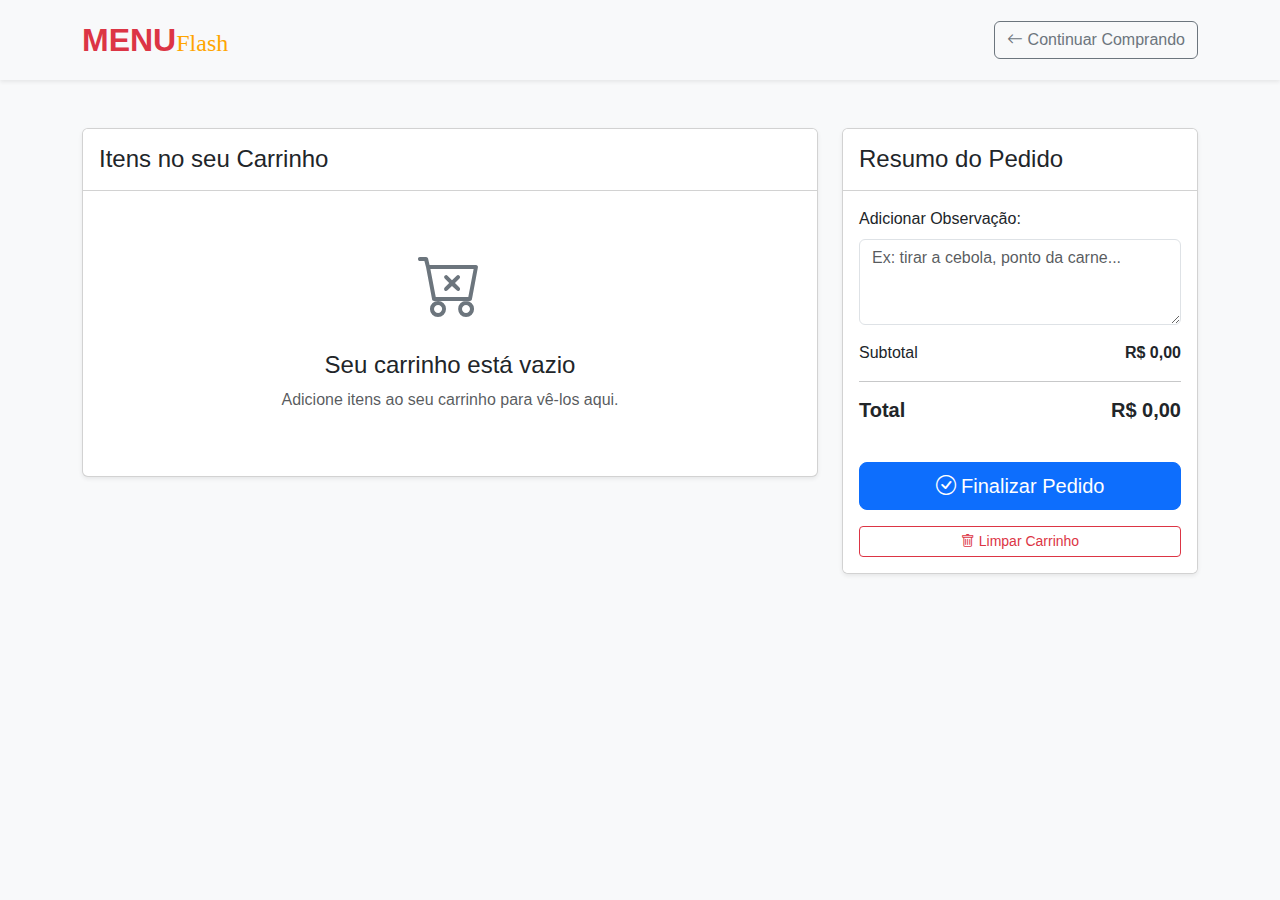
<file: src/public/carrinho/index.html>
<!DOCTYPE html>
<html lang="pt-BR">
<head>
    <meta charset="UTF-8">
    <meta name="viewport" content="width=device-width, initial-scale=1.0">
    <title>Meu Carrinho - MenuFlash</title>
    <link href="https://cdn.jsdelivr.net/npm/bootstrap@5.3.3/dist/css/bootstrap.min.css" rel="stylesheet">
    <link rel="stylesheet" href="https://cdn.jsdelivr.net/npm/bootstrap-icons@1.11.3/font/bootstrap-icons.min.css">
    <link rel="stylesheet" href="css/style.css">
</head>
<body>

    <header class="container-fluid bg-light shadow-sm py-3">
        <div class="container d-flex justify-content-between align-items-center">
            <a href="../principal/index.html" class="text-decoration-none">
                <span class="fs-2 fw-bold text-danger">MENU</span><span class="fs-4" style="color: orange; font-family: cursive;">Flash</span>
            </a>
            <a href="../principal/criaCards.html?id=0&campus=Contagem" class="btn btn-outline-secondary">
                <i class="bi bi-arrow-left"></i> Continuar Comprando
            </a>
        </div>
    </header>

    <main class="container my-5">
        <div class="row">
            <!-- Coluna dos Itens do Carrinho -->
            <div class="col-lg-8">
                <div class="card shadow-sm">
                    <div class="card-header bg-white py-3">
                        <h2 class="h4 m-0">Itens no seu Carrinho</h2>
                    </div>
                    <div class="card-body p-0">
                        <div id="itens-carrinho-container">
                            <!-- Os itens do carrinho serão renderizados aqui via JS -->
                        </div>
                        <div id="carrinho-vazio" class="text-center p-5" style="display: none;">
                            <i class="bi bi-cart-x" style="font-size: 4rem; color: #6c757d;"></i>
                            <h4 class="mt-3">Seu carrinho está vazio</h4>
                            <p class="text-muted">Adicione itens ao seu carrinho para vê-los aqui.</p>
                        </div>
                    </div>
                </div>
            </div>

            <!-- Coluna do Resumo do Pedido -->
            <div class="col-lg-4 mt-4 mt-lg-0">
                <div class="card shadow-sm">
                    <div class="card-header bg-white py-3">
                        <h2 class="h4 m-0">Resumo do Pedido</h2>
                    </div>
                    <div class="card-body">
                        <div class="mb-3">
                            <label for="observacao" class="form-label">Adicionar Observação:</label>
                            <textarea class="form-control" id="observacao" rows="3" placeholder="Ex: tirar a cebola, ponto da carne..."></textarea>
                        </div>
                        <div class="d-flex justify-content-between align-items-center mb-2">
                            <span class="fw-medium">Subtotal</span>
                            <span id="subtotal-carrinho" class="fw-bold">R$ 0,00</span>
                        </div>
                        <hr>
                        <div class="d-flex justify-content-between align-items-center fw-bold h5">
                            <span>Total</span>
                            <span id="total-carrinho">R$ 0,00</span>
                        </div>
                    </div>
                    <div class="card-footer bg-white border-0 p-3">
                        <div class="d-grid gap-2">
                            <button id="btn-finalizar-pedido" class="btn btn-primary btn-lg">
                                <i class="bi bi-check-circle"></i> Finalizar Pedido
                            </button>
                            <button id="btn-limpar-carrinho" class="btn btn-outline-danger btn-sm mt-2">
                                <i class="bi bi-trash"></i> Limpar Carrinho
                            </button>
                        </div>
                    </div>
                </div>
            </div>
        </div>
    </main>

    <script src="js/script.js"></script>
</body>
</html>
</file>
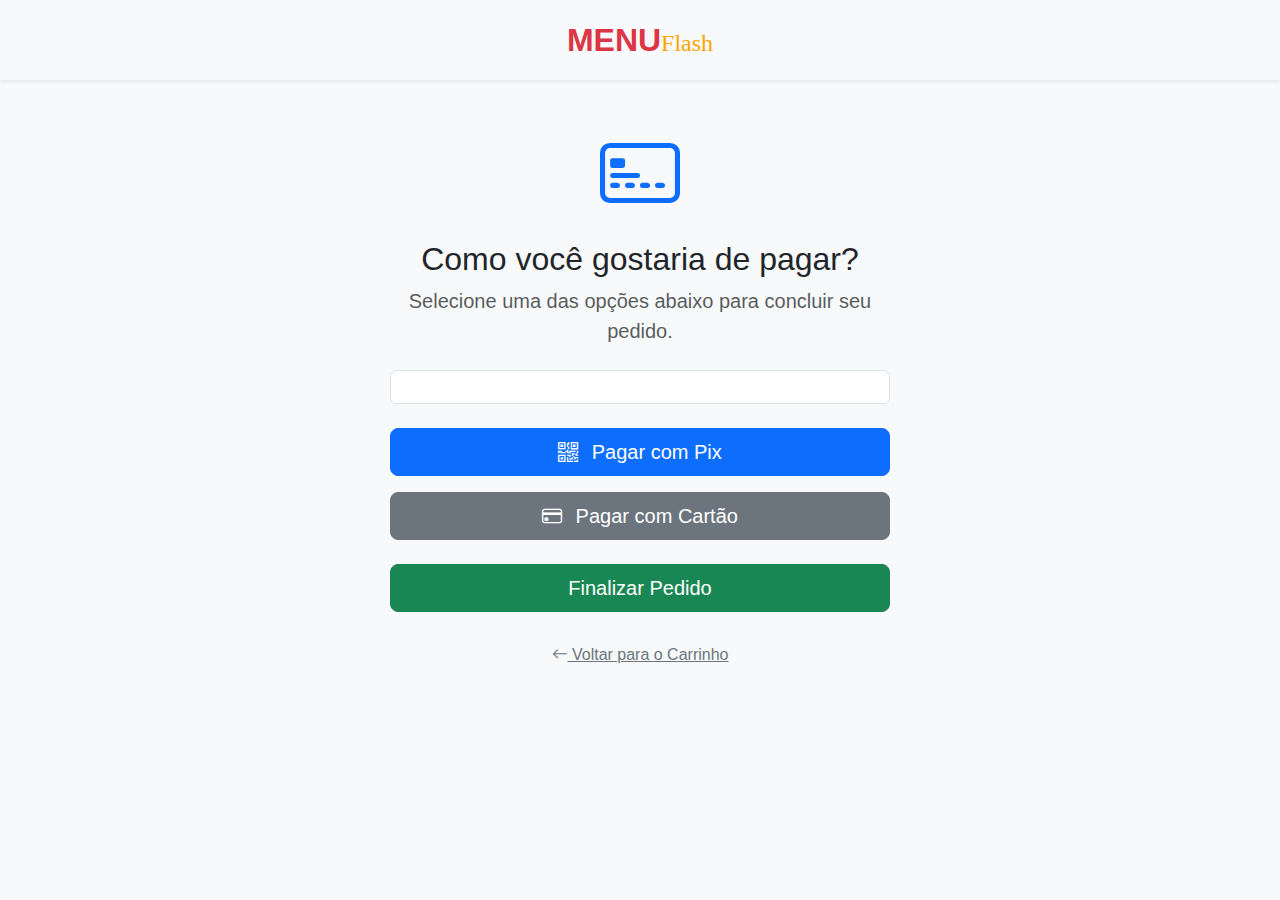
<file: src/public/forma-pagamento/index.html>
<!DOCTYPE html>
<html lang="pt-BR">
<head>
    <meta charset="UTF-8">
    <meta name="viewport" content="width=device-width, initial-scale=1.0">
    <title>Forma de Pagamento - MenuFlash</title>
    <link href="https://cdn.jsdelivr.net/npm/bootstrap@5.3.3/dist/css/bootstrap.min.css" rel="stylesheet">
    <link rel="stylesheet" href="https://cdn.jsdelivr.net/npm/bootstrap-icons@1.11.3/font/bootstrap-icons.min.css">
    <link rel="stylesheet" href="css/style.css">
</head>
<body>

    <header class="container-fluid bg-light shadow-sm py-3">
        <div class="container text-center">
            <a href="../principal/index.html" class="text-decoration-none">
                <span class="fs-2 fw-bold text-danger">MENU</span><span class="fs-4" style="color: orange; font-family: cursive;">Flash</span>
            </a>
        </div>
    </header>

    <main class="container my-5 text-center">
        <div class="payment-container mx-auto">
            <div id="initial-choice">
                <i class="bi bi-credit-card-2-front display-1 text-primary"></i>
                <h1 class="h2 mt-3">Como você gostaria de pagar?</h1>
                <p class="lead text-muted">Selecione uma das opções abaixo para concluir seu pedido.</p>
                
                <div id="order-summary" class="text-start my-4 p-3 border rounded bg-white">
                    <!-- O resumo do pedido será inserido aqui -->
                </div>

                <div class="d-grid gap-3 mt-4">
                    <button id="btn-show-pix" class="btn btn-primary btn-lg">
                        <i class="bi bi-qr-code me-2"></i> Pagar com Pix
                    </button>
                    <button id="btn-show-card" class="btn btn-secondary btn-lg">
                        <i class="bi bi-credit-card me-2"></i> Pagar com Cartão
                    </button>
                </div>
            </div>

            <!-- Seção do PIX (oculta por padrão) -->
            <div id="pix-section" class="mt-4" style="display: none;">
                <h2>Pague com Pix</h2>
                <p>Escaneie o QR Code abaixo com o app do seu banco.</p>
                <img src="QRcode exemplo.png" alt="QR Code para pagamento Pix" class="img-fluid border rounded p-2">
            </div>

            <!-- Seção do Cartão (oculta por padrão) -->
            <div id="card-section" class="mt-4 text-start" style="display: none;">
                <h2>Dados do Cartão</h2>
                <form id="card-form">
                    <div class="mb-3">
                        <label for="card-number" class="form-label">Número do Cartão</label>
                        <input type="text" id="card-number" class="form-control" placeholder="0000 0000 0000 0000" required>
                    </div>
                    <div class="row">
                        <div class="col-md-6 mb-3">
                            <label for="card-expiry" class="form-label">Validade</label>
                            <input type="text" id="card-expiry" class="form-control" placeholder="MM/AA" required>
                        </div>
                        <div class="col-md-6 mb-3">
                            <label for="card-cvc" class="form-label">CVC</label>
                            <input type="text" id="card-cvc" class="form-control" placeholder="123" required>
                        </div>
                    </div>
                    <div class="mb-3">
                        <label for="card-name" class="form-label">Nome do Titular</label>
                        <input type="text" id="card-name" class="form-control" placeholder="Nome como no cartão" required>
                    </div>
                    <button type="submit" id="btn-save-card" class="btn btn-info w-100">Salvar Cartão</button>
                </form>
            </div>

            <!-- Botão de Finalizar (oculto por padrão) -->
            <div id="finalize-section" class="d-grid gap-2 mt-4" style="display: none;">
                <button id="btn-finalize-order" class="btn btn-success btn-lg">Finalizar Pedido</button>
            </div>

            <div class="mt-4">
                <a href="../carrinho/index.html" class="btn btn-link text-secondary">
                    <i class="bi bi-arrow-left"></i> Voltar para o Carrinho
                </a>
            </div>
        </div>
    </main>

    <!-- Modal de Confirmação -->
    <div class="modal fade" id="confirmationModal" tabindex="-1" aria-hidden="true">
        <div class="modal-dialog modal-dialog-centered">
            <div class="modal-content">
                <div class="modal-body text-center p-4">
                    <i class="bi bi-check-circle-fill display-1 text-success"></i>
                    <h2 class="mt-3">Pedido Concluído!</h2>
                    <p>Seu pedido foi realizado com sucesso. Você será redirecionado em breve.</p>
                </div>
            </div>
        </div>
    </div>
    
    <script src="https://cdn.jsdelivr.net/npm/bootstrap@5.3.3/dist/js/bootstrap.bundle.min.js"></script>
    <script src="js/script.js"></script>
</body>
</html>
</file>
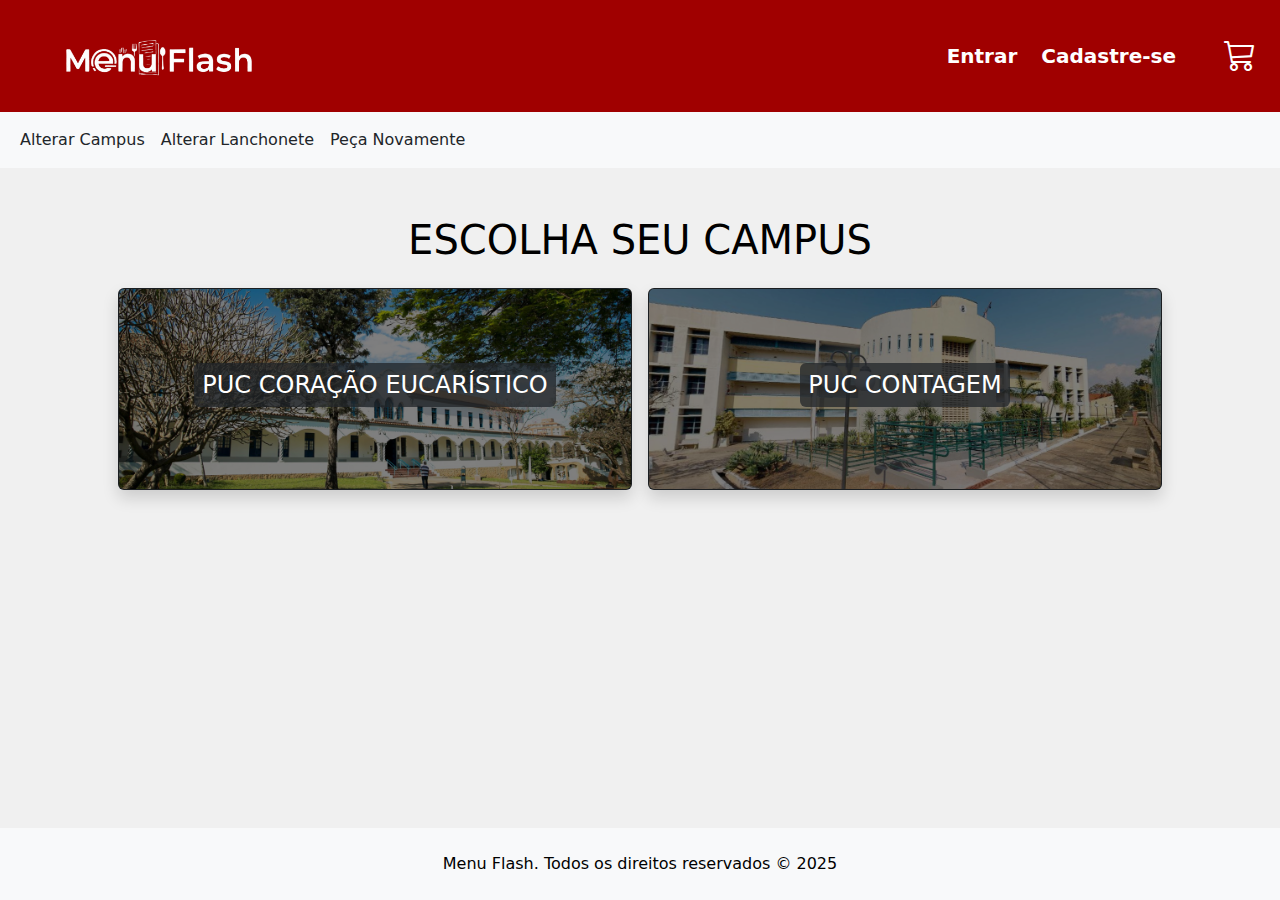
<file: src/public/principal/index.html>
<!DOCTYPE html>
<html lang="en">

<head>
    <meta charset="UTF-8">
    <meta name="viewport" content="width=device-width, initial-scale=1.0">
    <title>Início</title>
    <link href="https://cdn.jsdelivr.net/npm/bootstrap@5.3.0/dist/css/bootstrap.min.css" rel="stylesheet">
    <link rel="stylesheet" href="https://cdn.jsdelivr.net/npm/bootstrap-icons@1.13.1/font/bootstrap-icons.min.css">
    <link rel="stylesheet" href="css/index.css">
    <style>
        .carrinho-icon { position: relative; cursor: pointer; }
        .carrinho-contador {
            position: absolute; top: -5px; right: -10px;
            background-color: #dc3545; color: white;
            border-radius: 50%; width: 22px; height: 22px;
            font-size: 0.75rem; display: flex; align-items: center;
            justify-content: center; font-weight: bold; border: 2px solid white;
        }
    </style>
</head>

<body>
    <header class=" py-3 px-4 d-flex align-items-center justify-content-between shadow-sm" style="background-color: #a00000 !important;">
        <div class="logo-container">
            <img src="img/logoMenuFlash.png" alt="Logo Menu Flash" class="img-fluid logo-img" style="max-height: 80px;">
        </div>
        <div class="d-flex align-items-center">
            <div class="fw-bold text-white px-5 d-flex gap-4" id="linksDoUsuario"></div>
            <a href="../carrinho/index.html" class="carrinho-icon text-white text-decoration-none">
                <i class="bi bi-cart3 fs-2"></i>
                <span class="carrinho-contador" style="display: none;">0</span>
            </a> 
        </div>
    </header>

    <!--NAVBAR-->
    <nav class="navbar navbar-expand-lg bg-body-tertiary">
        <div class="container-fluid">
            <div class="collapse navbar-collapse" id="navbarNavDropdown">
                <ul class="navbar-nav">
                    <li class="nav-item">
                        <a class="nav-link text-dark" href="index.html">Alterar Campus</a>
                    </li>
                    <li class="nav-item">
                        <a class="nav-link text-dark" href="#">Alterar Lanchonete</a>
                    </li>
                    <li class="nav-item">
                        <a class="nav-link text-dark" href="#">Peça Novamente</a>
                    </li>
                </ul>
            </div>
        </div>
    </nav>

    <main class="py-5 px-5 container text-center text-white">
        <h1 class="mb-4 text-black">ESCOLHA SEU CAMPUS</h1>
        <div class="row row-cols-1 row-cols-md-2 gy-3 gx-3">
            <div class="col">
                <a href="campusCoreu.html">
                    <div class="card bg-dark text-white border-1 shadow" style="cursor: pointer;"
                        onclick="irParaMapa('campusCoreu')">
                        <img src="img\campus-coreu.jpg" class="card-img" alt="Coração Eucarístico"
                            style="height: 200px; object-fit: cover;">
                        <div class="card-img-overlay d-flex align-items-center justify-content-center">
                            <h4 class="card-title bg-dark bg-opacity-75 px-2 py-2 rounded">PUC CORAÇÃO EUCARÍSTICO</h4>
                        </div>
                    </div>
                </a>
            </div>

            <div class="col">
                <a href="campusContagem.html">
                    <div class="card bg-dark text-white border-1 shadow" style="cursor: pointer;"
                        onclick="irParaMapa('campusContagem')">
                        <img src="img/campus-contagem.png" class="card-img" alt="Contagem"
                            style="height: 200px; object-fit: cover;">
                        <div class="card-img-overlay d-flex align-items-center justify-content-center">
                            <h4 class="card-title bg-dark bg-opacity-75 px-2 py-2 rounded">PUC CONTAGEM</h4>
                        </div>
                    </div>
                </a>
            </div>
        </div>
    </main>

    <footer class="bg-light text-black text-center py-4 mt-5">
        <div class="container">
            <p class="mb-0">Menu Flash. Todos os direitos reservados &copy; 2025</p>
        </div>
    </footer>

    <script src="https://cdn.jsdelivr.net/npm/bootstrap@5.3.0/dist/js/bootstrap.bundle.min.js"></script>
    <script src="js/index.js"></script>

    <script src="../cadastro_login/js/inserirLogin.js"></script>

    <script>
        // Este script deve rodar em TODAS as páginas que têm o link de "Entrar"
        document.addEventListener('DOMContentLoaded', function () {
            const linkParaLogin = document.querySelector('a[href*="login.html"]'); // Um seletor mais genérico

            if (linkParaLogin) {
                const urlAtual = window.location.href;
                // A mágica acontece aqui:
                // Nós pegamos o href original e adicionamos o parâmetro `redirectUrl`.
                // Usamos encodeURIComponent para garantir que caracteres especiais na URL não quebrem o link.
                linkParaLogin.href = linkParaLogin.href + `?redirectUrl=${encodeURIComponent(urlAtual)}`;
            }
        });

        document.addEventListener('DOMContentLoaded', () => {
            const atualizarContador = () => {
                const carrinho = JSON.parse(localStorage.getItem('carrinho')) || [];
                const totalItens = carrinho.reduce((total, item) => total + item.quantidade, 0);
                const contador = document.querySelector('.carrinho-contador');
                if (contador) {
                    contador.textContent = totalItens;
                    contador.style.display = totalItens > 0 ? 'flex' : 'none';
                }
            };
            atualizarContador();
            window.addEventListener('storageChanged', atualizarContador);
            window.addEventListener('storage', atualizarContador); // Para sincronia entre abas
        });

    </script>

</body>

</html>
</file>
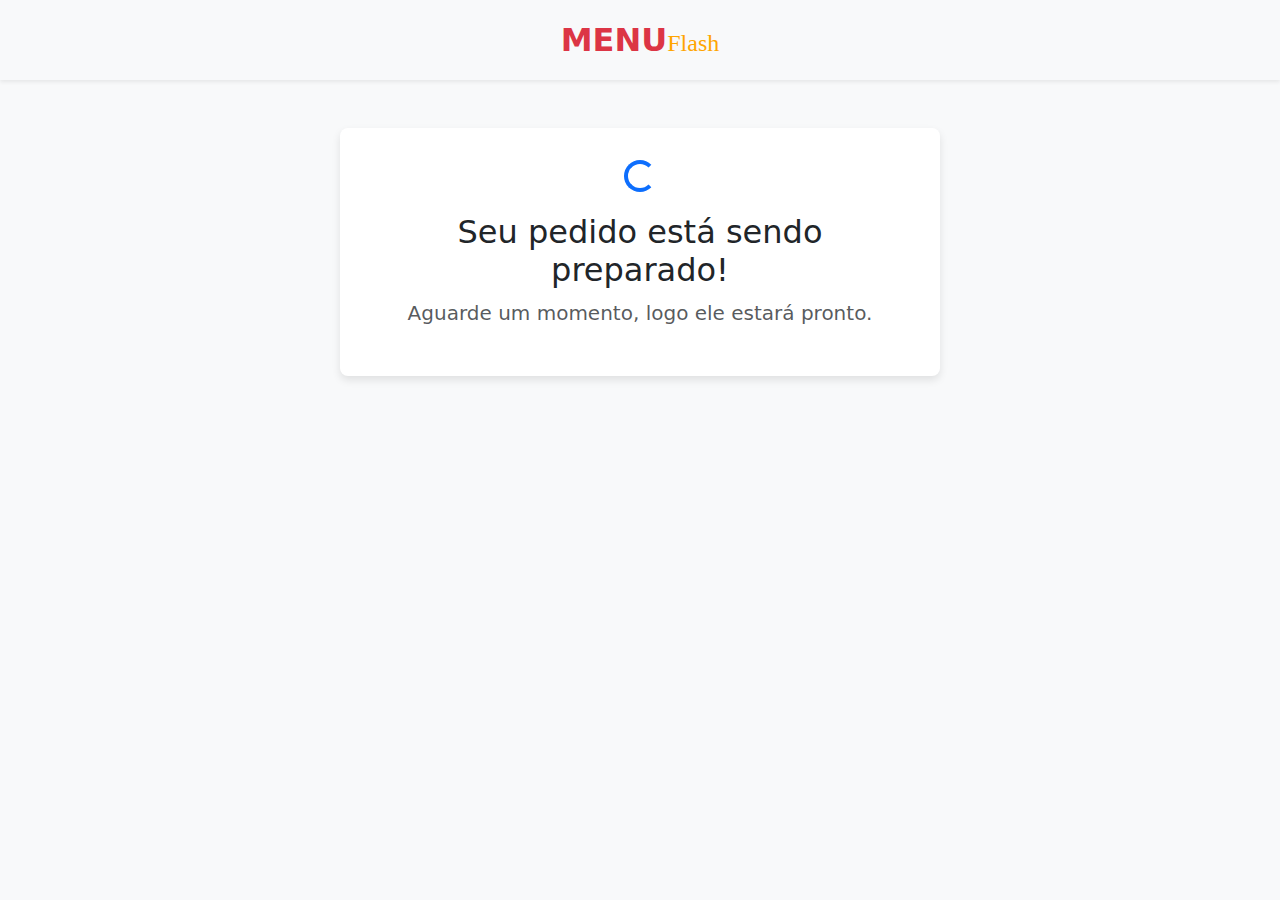
<file: src/public/acompanhar-pedido/acompanhar-pedido.html>
<!DOCTYPE html>
<html lang="pt-BR">
<head>
    <meta charset="UTF-8">
    <meta name="viewport" content="width=device-width, initial-scale=1.0">
    <title>Acompanhe seu Pedido - MenuFlash</title>
    <link href="https://cdn.jsdelivr.net/npm/bootstrap@5.3.3/dist/css/bootstrap.min.css" rel="stylesheet">
    <link rel="stylesheet" href="https://cdn.jsdelivr.net/npm/bootstrap-icons@1.11.3/font/bootstrap-icons.min.css">
    <link rel="stylesheet" href="css/style.css">
</head>
<body>

    <header class="container-fluid bg-light shadow-sm py-3">
        <div class="container text-center">
            <a href="../principal/index.html" class="text-decoration-none">
                <span class="fs-2 fw-bold text-danger">MENU</span><span class="fs-4" style="color: orange; font-family: cursive;">Flash</span>
            </a>
        </div>
    </header>

    <main class="container my-5 text-center">
        <div class="tracking-container mx-auto">
            <div id="status-pedido">
                <div class="spinner-border text-primary" role="status">
                    <span class="visually-hidden">Loading...</span>
                </div>
                <h1 class="h2 mt-3">Seu pedido está sendo preparado!</h1>
                <p class="lead text-muted">Aguarde um momento, logo ele estará pronto.</p>
            </div>
        </div>
    </main>
    
    <script src="js/script.js"></script>
</body>
</html>
</file>
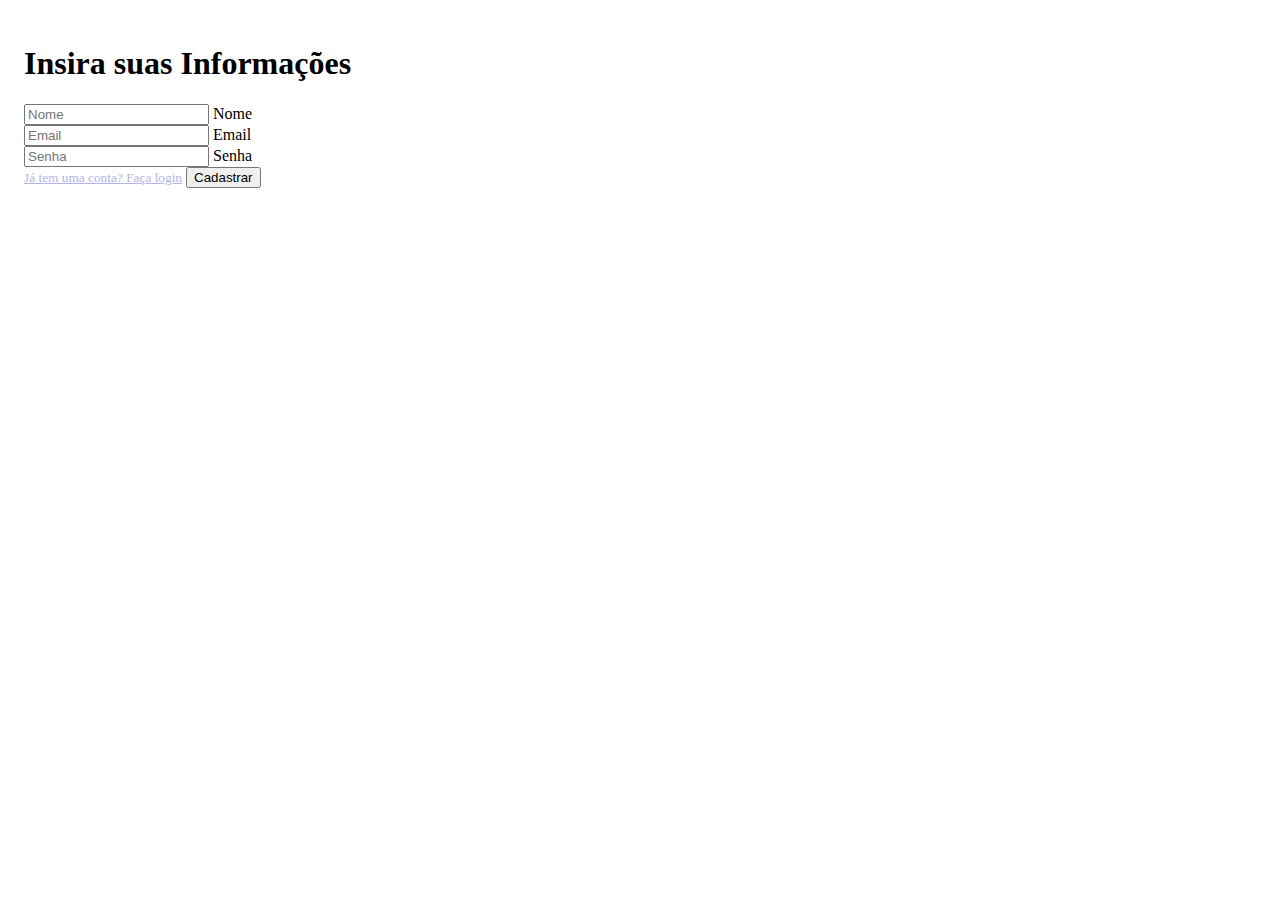
<file: src/public/cadastro_login/cadastroUsuario.html>
<!DOCTYPE html>
<html lang="en" data-bs-theme="dark">

<head>
    <meta charset="UTF-8">
    <meta name="viewport" content="width=device-width, initial-scale=1.0">
    <link rel="stylesheet" href="css/cadastroUsuario.css">
    <link rel="preconnect" href="https://fonts.googleapis.com">
    <link rel="preconnect" href="https://fonts.gstatic.com" crossorigin>
    <link
        href="https://fonts.googleapis.com/css2?family=Montserrat:ital,wght@0,100..900;1,100..900&family=Poppins:ital,wght@0,100;0,200;0,300;0,400;0,500;0,600;0,700;0,800;0,900;1,100;1,200;1,300;1,400;1,500;1,600;1,700;1,800;1,900&display=swap"
        rel="stylesheet">
    <link href="https://cdn.jsdelivr.net/npm/bootstrap@5.3.5/dist/css/bootstrap.min.css" rel="stylesheet"
        integrity="sha384-SgOJa3DmI69IUzQ2PVdRZhwQ+dy64/BUtbMJw1MZ8t5HZApcHrRKUc4W0kG879m7" crossorigin="anonymous">
    <script src="https://cdn.jsdelivr.net/npm/bootstrap@5.3.5/dist/js/bootstrap.bundle.min.js"
        integrity="sha384-k6d4wzSIapyDyv1kpU366/PK5hCdSbCRGRCMv+eplOQJWyd1fbcAu9OCUj5zNLiq"
        crossorigin="anonymous"></script>
        <script src="https://code.jquery.com/jquery-3.7.1.min.js"></script>


    <title>Login</title>
</head>

<body class="d-flex align-items-center py-4 bg-body-tertiary">

    <header>
        
    </header>

    <!-- py: padding eixo y -->
    <!-- px: padding eixo x -->
    <main id="mainCadastro" class="py-4 w-100 m-auto">
        <form id="cadastroForm">
            <h1 class="h2 mb-3 fw-normal">Insira suas Informações</h1>
            <div class="form-floating mb-2">
                <input type="text" class="form-control" placeholder="Nome" id="inputNome" required>
                <label for="floatingInput">Nome</label>
            </div>
            <div class="form-floating mb-2">
                <input type="email" class="form-control" placeholder="Email" id="inputEmail" required>
                <label for="floatingInput">Email</label>
            </div>
            <div class="form-floating mb-2">
                <input type="password" class="form-control" placeholder="Senha" id="inputSenha" required>
                <label for="floatingInput">Senha</label>
            </div>

            <div id="passwordAlert">

            </div>
            
            <small><a style="color: rgb(179, 179, 231);" href="login.html">Já tem uma conta? Faça login</a></small>

            <button type="submit" class="btn btn-primary w-100 py-2 mt-2 ">Cadastrar</button>
        </form>
    </main>

    <script src="js/cadastroUsuario.js"></script>
</body>

<script>
    
    

</script>

</html>
</file>
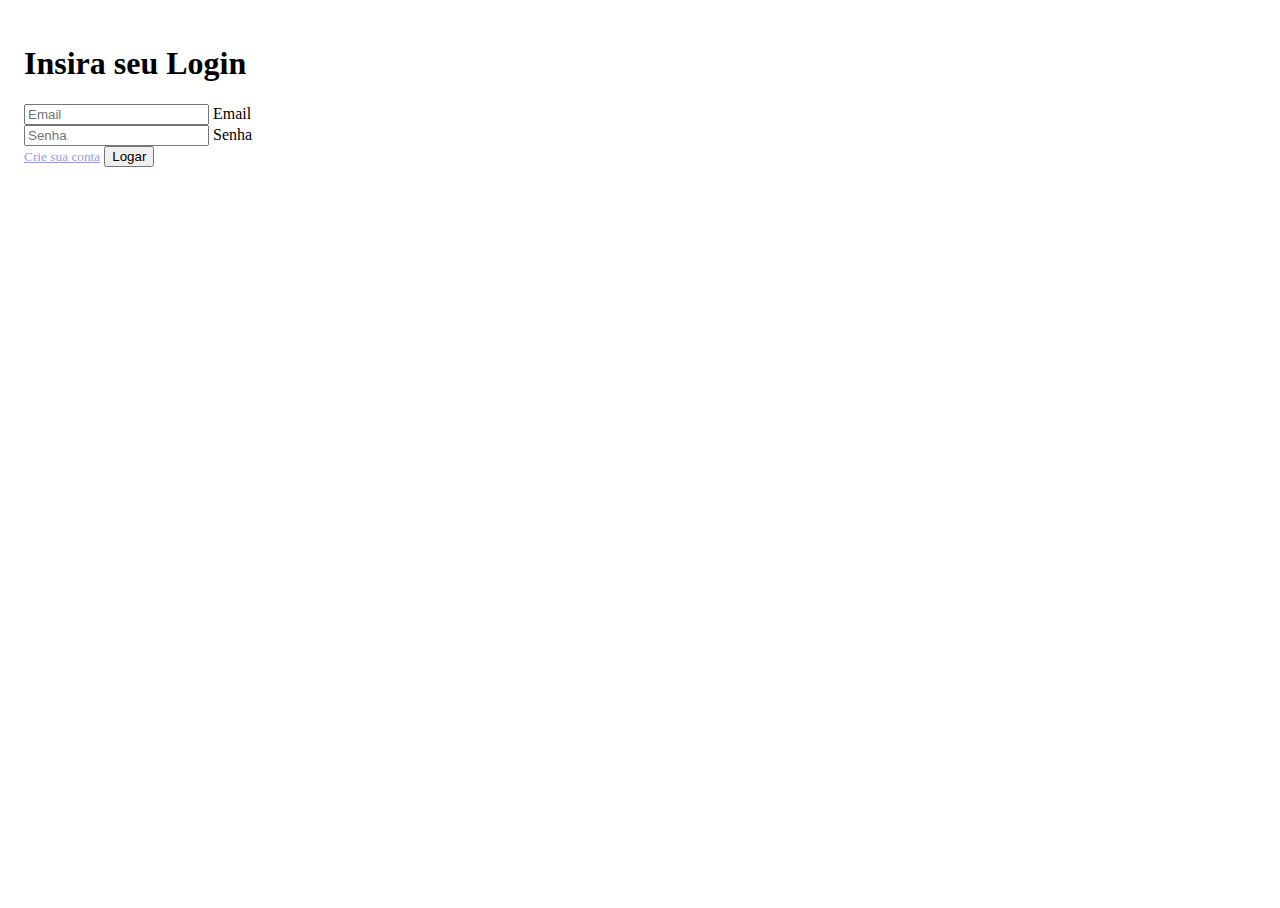
<file: src/public/cadastro_login/login.html>
<!DOCTYPE html>
<html lang="en" data-bs-theme="dark">

<head>
    <meta charset="UTF-8">
    <meta name="viewport" content="width=device-width, initial-scale=1.0">
    <link rel="stylesheet" href="css/login.css">
    <link rel="preconnect" href="https://fonts.googleapis.com">
    <link rel="preconnect" href="https://fonts.gstatic.com" crossorigin>
    <link
        href="https://fonts.googleapis.com/css2?family=Montserrat:ital,wght@0,100..900;1,100..900&family=Poppins:ital,wght@0,100;0,200;0,300;0,400;0,500;0,600;0,700;0,800;0,900;1,100;1,200;1,300;1,400;1,500;1,600;1,700;1,800;1,900&display=swap"
        rel="stylesheet">
    <link href="https://cdn.jsdelivr.net/npm/bootstrap@5.3.5/dist/css/bootstrap.min.css" rel="stylesheet"
        integrity="sha384-SgOJa3DmI69IUzQ2PVdRZhwQ+dy64/BUtbMJw1MZ8t5HZApcHrRKUc4W0kG879m7" crossorigin="anonymous">
    <script src="https://cdn.jsdelivr.net/npm/bootstrap@5.3.5/dist/js/bootstrap.bundle.min.js"
        integrity="sha384-k6d4wzSIapyDyv1kpU366/PK5hCdSbCRGRCMv+eplOQJWyd1fbcAu9OCUj5zNLiq"
        crossorigin="anonymous"></script>

    <title>Login</title>
</head>

<body class="d-flex align-items-center py-4 bg-body-tertiary">

    <header>
        
    </header>

    <!-- py: padding eixo y -->
    <!-- px: padding eixo x -->
    <main id="mainLogin" class="py-4 w-100 m-auto">
            <form id="loginForm">
                <h1 class="h3 mb-3 fw-normal">Insira seu Login</h1>
                <div class="form-floating mb-2">
                    <input type="email" class="form-control" placeholder="Email" id="inputEmail">
                    <label for="floatingInput">Email</label>
                </div>
                <div class="form-floating mb-2">
                    <input type="password" class="form-control" placeholder="Senha" id="inputSenha">
                    <label for="floatingInput">Senha</label>
                </div>
                
                <small><a style="color: rgb(154, 154, 223);" href="cadastroUsuario.html">Crie sua conta</a></small>
                <button type="submit" class="btn btn-primary w-100 py-2 mt-2 ">Logar</button>
                
            </form>
    </main>

    <script src="js/login.js"></script>
</body>

<script>
    
</script>

</html>
</file>
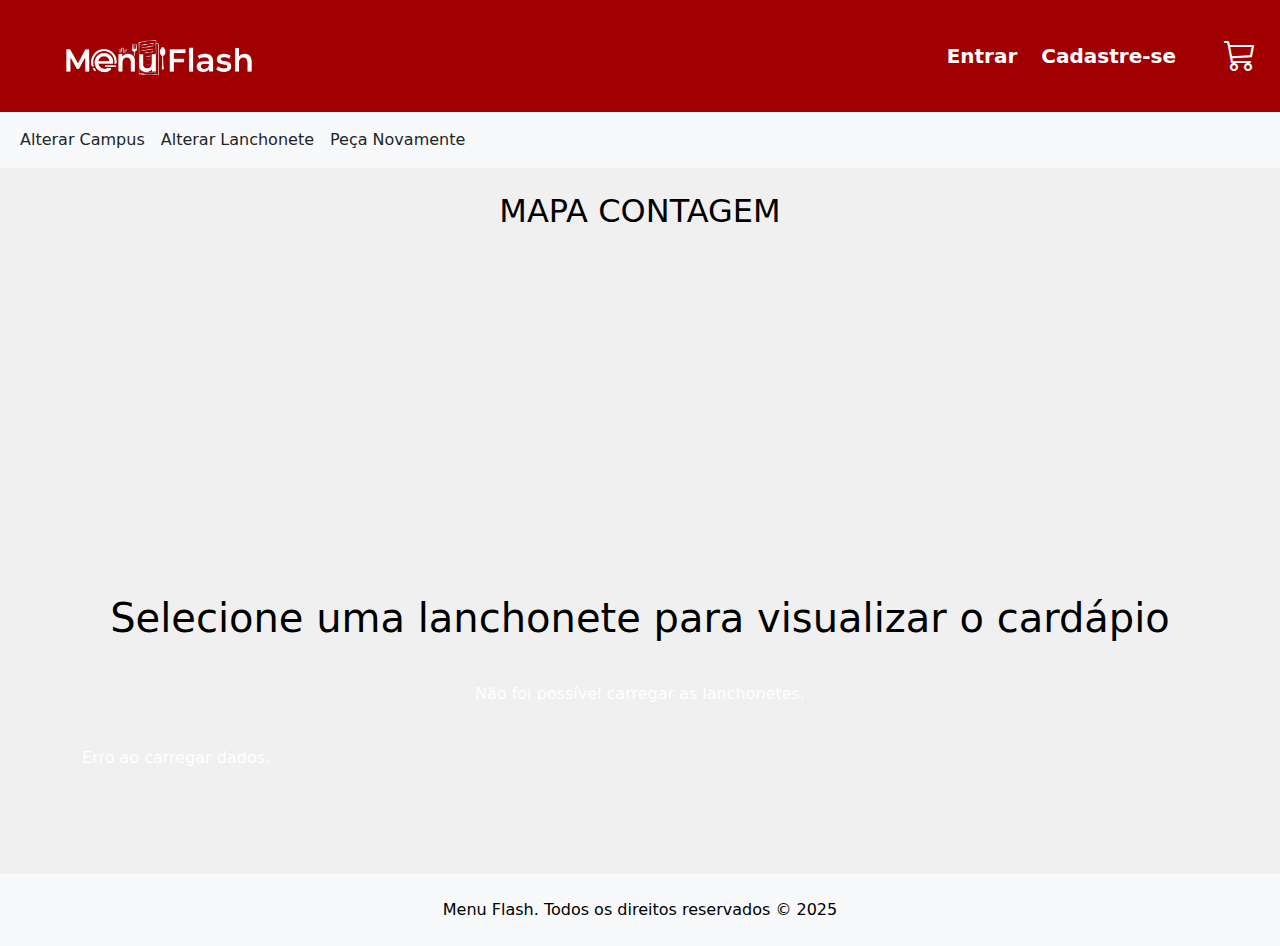
<file: src/public/principal/campusContagem.html>
<!DOCTYPE html>
<html lang="en">

<head>
  <meta charset="UTF-8">
  <meta name="viewport" content="width=device-width, initial-scale=1.0">
  <title>Puc Contagem</title>
  <link href="https://cdn.jsdelivr.net/npm/bootstrap@5.3.0/dist/css/bootstrap.min.css" rel="stylesheet">
  <link rel="stylesheet" href="https://cdn.jsdelivr.net/npm/bootstrap-icons@1.13.1/font/bootstrap-icons.min.css">
  <link rel="stylesheet" href="css/campusContagem.css">
  <link href="https://api.mapbox.com/mapbox-gl-js/v2.15.0/mapbox-gl.css" rel="stylesheet" /> <!-- MAPBOX CSS -->
  <script src="https://api.mapbox.com/mapbox-gl-js/v2.15.0/mapbox-gl.js"></script> <!-- MAPBOX JS -->
  <style>
        .carrinho-icon { position: relative; cursor: pointer; }
        .carrinho-contador {
            position: absolute; top: -5px; right: -10px;
            background-color: #dc3545; color: white;
            border-radius: 50%; width: 22px; height: 22px;
            font-size: 0.75rem; display: flex; align-items: center;
            justify-content: center; font-weight: bold; border: 2px solid white;
        }
    </style>
</head>

<body>
    <header class=" py-3 px-4 d-flex align-items-center justify-content-between shadow-sm" style="background-color: #a00000 !important;">
        <div class="logo-container">
            <img src="img/logoMenuFlash.png" alt="Logo Menu Flash" class="img-fluid logo-img" style="max-height: 80px;">
        </div>
        <div class="d-flex align-items-center">
            <div class="fw-bold text-white px-5 d-flex gap-4" id="linksDoUsuario"></div>
            <a href="../carrinho/index.html" class="carrinho-icon text-white text-decoration-none">
                <i class="bi bi-cart3 fs-2"></i>
                <span class="carrinho-contador" style="display: none;">0</span>
            </a>
        </div>
    </header>

  <!--NAVBAR-->
  <nav class="navbar navbar-expand-lg bg-body-tertiary">
    <div class="container-fluid">
      <div class="collapse navbar-collapse" id="navbarNavDropdown">
        <ul class="navbar-nav">
          <li class="nav-item">
            <a class="nav-link text-dark" href="index.html">Alterar Campus</a>
          </li>
          <li class="nav-item">
            <a class="nav-link text-dark" href="#">Alterar Lanchonete</a>
          </li>
          <li class="nav-item">
            <a class="nav-link text-dark" href="#">Peça Novamente</a>
          </li>
        </ul>
      </div>
    </div>
  </nav>

  <main class="text-center py-4 text-white">
    <h2 id="nome-campus" class="mb-4 text-black">MAPA CONTAGEM</h2>

    <!-- Mapa -->
    <div class="container d-flex flex-wrap justify-content-center align-items-center gap-4">
      <div id="mapa-contagem" style="width: 100%; height: 300px;"></div>
    </div>

    <!-- Botões das lanchonetes -->
    <!-- <div id="lanchonetes-container" class="mt-4"></div> -->

    <div class="container py-3 d-flex flex-column aligin-itens-center mt-4">
      <h1 class="mb-4 text-black text-center">Selecione uma lanchonete para visualizar o cardápio</h1>
      <div id="botoesLanchonete" class="d-flex flex-column mb-4 mt-3"></div>
      <div id="divCards" class="d-flex flex-wrap gap-3"></div>
    </div>
  </main>

  <footer class="bg-light text-black text-center py-4 mt-5">
    <div class="container">
      <p class="mb-0">Menu Flash. Todos os direitos reservados &copy; 2025</p>
    </div>
  </footer>

  <script src="https://cdn.jsdelivr.net/npm/bootstrap@5.3.0/dist/js/bootstrap.bundle.min.js"></script>
  <script src="js/campusContagem.js"></script>
  <script src="js/botoesLanchonetes.js"></script>
  <script src="js/criaCards.js"></script>

  <script src="../cadastro_login/js/inserirLogin.js"></script>

  <script>
    // Este script deve rodar em TODAS as páginas que têm o link de "Entrar"
    document.addEventListener('DOMContentLoaded', function () {
      const linkParaLogin = document.querySelector('a[href*="login.html"]'); // Um seletor mais genérico

      if (linkParaLogin) {
        const urlAtual = window.location.href;
        // A mágica acontece aqui:
        // Nós pegamos o href original e adicionamos o parâmetro `redirectUrl`.
        // Usamos encodeURIComponent para garantir que caracteres especiais na URL não quebrem o link.
        linkParaLogin.href = linkParaLogin.href + `?redirectUrl=${encodeURIComponent(urlAtual)}`;
      }
    });
  </script>

  <script>
    document.addEventListener('DOMContentLoaded', () => {
      const atualizarContador = () => {
        const carrinho = JSON.parse(localStorage.getItem('carrinho')) || [];
        const totalItens = carrinho.reduce((total, item) => total + item.quantidade, 0);
        const contador = document.querySelector('.carrinho-contador');
        if (contador) {
          contador.textContent = totalItens;
          contador.style.display = totalItens > 0 ? 'flex' : 'none';
        }
      };
      atualizarContador();
      window.addEventListener('storageChanged', atualizarContador);
      window.addEventListener('storage', atualizarContador);
    });
  </script>
</body>

</html>
</file>
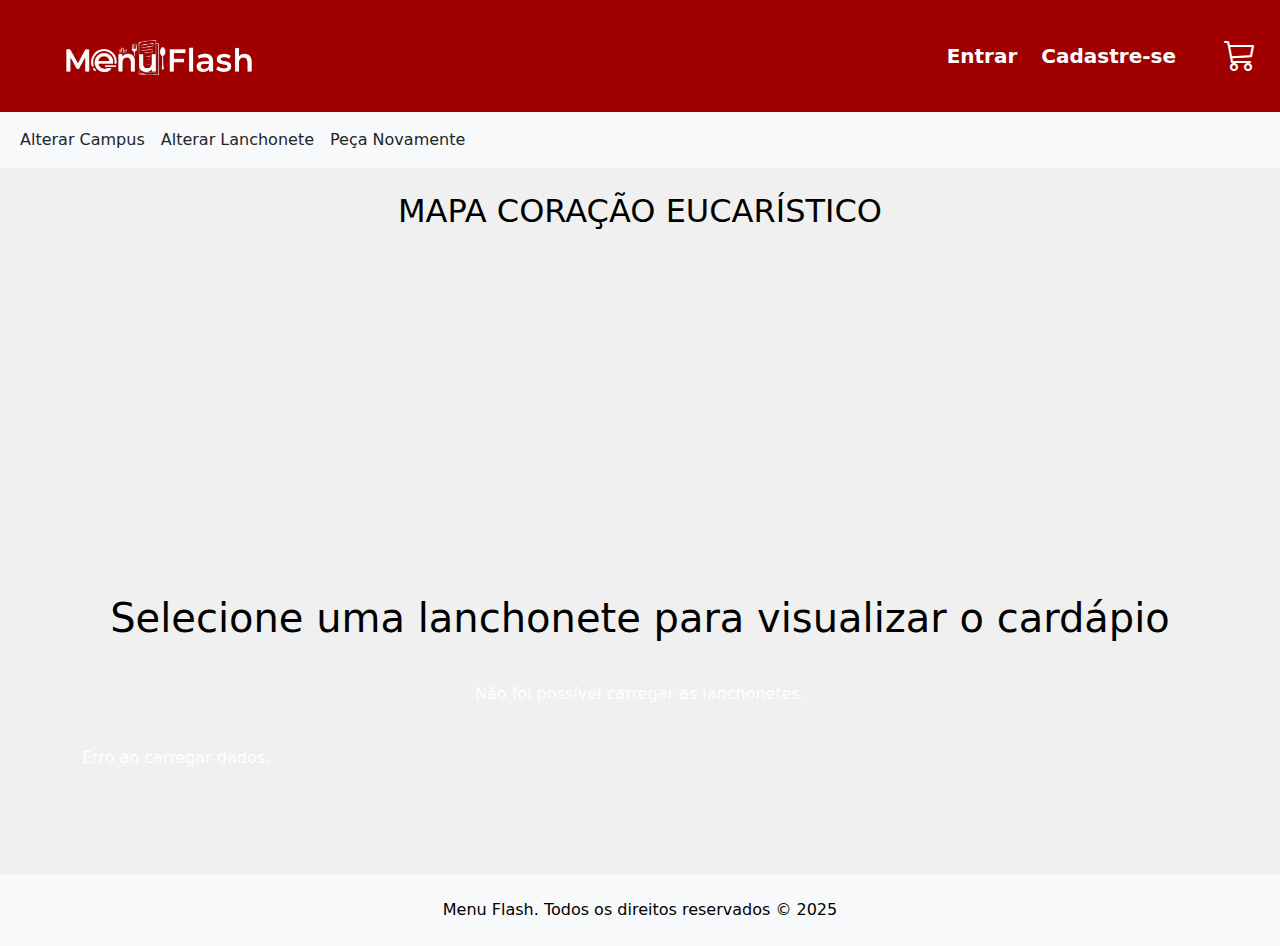
<file: src/public/principal/campusCoreu.html>
<!DOCTYPE html>
<html lang="en">

<head>
  <meta charset="UTF-8">
  <meta name="viewport" content="width=device-width, initial-scale=1.0">
  <title>Puc Coração Eucarístico</title>
  <link href="https://cdn.jsdelivr.net/npm/bootstrap@5.3.0/dist/css/bootstrap.min.css" rel="stylesheet">
  <link rel="stylesheet" href="https://cdn.jsdelivr.net/npm/bootstrap-icons@1.13.1/font/bootstrap-icons.min.css">
  <link rel="stylesheet" href="css/campusCoreu.css">
  <link href="https://api.mapbox.com/mapbox-gl-js/v2.15.0/mapbox-gl.css" rel="stylesheet" /> <!-- MAPBOX CSS -->
  <script src="https://api.mapbox.com/mapbox-gl-js/v2.15.0/mapbox-gl.js"></script> <!-- MAPBOX JS -->
  <style>
        .carrinho-icon { position: relative; cursor: pointer; }
        .carrinho-contador {
            position: absolute; top: -5px; right: -10px;
            background-color: #dc3545; color: white;
            border-radius: 50%; width: 22px; height: 22px;
            font-size: 0.75rem; display: flex; align-items: center;
            justify-content: center; font-weight: bold; border: 2px solid white;
        }
    </style>
</head>

<body>
    <header class=" py-3 px-4 d-flex align-items-center justify-content-between shadow-sm" style="background-color: #a00000 !important;">
        <div class="logo-container">
            <img src="img/logoMenuFlash.png" alt="Logo Menu Flash" class="img-fluid logo-img" style="max-height: 80px;">
        </div>
        <div class="d-flex align-items-center">
            <div class="fw-bold text-white px-5 d-flex gap-4" id="linksDoUsuario"></div>
            <a href="../carrinho/index.html" class="carrinho-icon text-white text-decoration-none">
                <i class="bi bi-cart3 fs-2"></i>
                <span class="carrinho-contador" style="display: none;">0</span>
            </a>
        </div>
    </header>

  <!--NAVBAR-->
  <nav class="navbar navbar-expand-lg bg-body-tertiary">
    <div class="container-fluid">
      <div class="collapse navbar-collapse" id="navbarNavDropdown">
        <ul class="navbar-nav">
          <li class="nav-item">
            <a class="nav-link text-dark" href="index.html">Alterar Campus</a>
          </li>
          <li class="nav-item">
            <a class="nav-link text-dark" href="#">Alterar Lanchonete</a>
          </li>
          <li class="nav-item">
            <a class="nav-link text-dark" href="#">Peça Novamente</a>
          </li>
        </ul>
      </div>
    </div>
  </nav>

  <main class="text-center py-4 text-white">
    <h2 id="nome-campus" class="mb-4 text-black">MAPA CORAÇÃO EUCARÍSTICO</h2>

    <!-- Mapa -->
    <div class="container d-flex flex-wrap justify-content-center align-items-center gap-4">
      <div id="mapa-coreu" style="width: 100%; height: 300px;"></div>
    </div>

    <!-- Botões das lanchonetes -->
    <!-- <div id="lanchonetes-container" class="mt-4"></div> -->

    <div class="container py-3 d-flex flex-column aligin-itens-center mt-4">
      <h1 class="mb-4 text-black text-center">Selecione uma lanchonete para visualizar o cardápio</h1>
      <div id="botoesLanchonete" class="d-flex flex-column mb-4 mt-3"></div>
      <div id="divCards" class="d-flex flex-wrap gap-3"></div>
    </div>
  </main>

  <footer class="bg-light text-black text-center py-4 mt-5">
    <div class="container">
      <p class="mb-0">Menu Flash. Todos os direitos reservados &copy; 2025</p>
    </div>
  </footer>

  <script src="https://cdn.jsdelivr.net/npm/bootstrap@5.3.0/dist/js/bootstrap.bundle.min.js"></script>
  <script src="js/campusCoreu.js"></script>
  <script src="js/botoesLanchonetes.js"></script>
  <script src="js/criaCards.js"></script>

  <script src="../cadastro_login/js/inserirLogin.js"></script>

  <script>
    // Este script deve rodar em TODAS as páginas que têm o link de "Entrar"
    document.addEventListener('DOMContentLoaded', function () {
      const linkParaLogin = document.querySelector('a[href*="login.html"]'); // Um seletor mais genérico

      if (linkParaLogin) {
        const urlAtual = window.location.href;
        // A mágica acontece aqui:
        // Nós pegamos o href original e adicionamos o parâmetro `redirectUrl`.
        // Usamos encodeURIComponent para garantir que caracteres especiais na URL não quebrem o link.
        linkParaLogin.href = linkParaLogin.href + `?redirectUrl=${encodeURIComponent(urlAtual)}`;
      }
    });
  </script>

  <script>
    document.addEventListener('DOMContentLoaded', () => {
      const atualizarContador = () => {
        const carrinho = JSON.parse(localStorage.getItem('carrinho')) || [];
        const totalItens = carrinho.reduce((total, item) => total + item.quantidade, 0);
        const contador = document.querySelector('.carrinho-contador');
        if (contador) {
          contador.textContent = totalItens;
          contador.style.display = totalItens > 0 ? 'flex' : 'none';
        }
      };
      atualizarContador();
      window.addEventListener('storageChanged', atualizarContador);
      window.addEventListener('storage', atualizarContador);
    });
  </script>
</body>

</html>
</file>
<file: src/public/carrinho/css/style.css>
body {
    background-color: #f8f9fa;
    font-family: 'Inter', sans-serif;
}

@import url('https://fonts.googleapis.com/css2?family=Inter:wght@400;500;600;700&display=swap');

.item-carrinho {
    transition: background-color 0.2s ease-in-out;
}

.item-carrinho:hover {
    background-color: #f1f3f5;
}

.item-imagem {
    width: 80px;
    height: 80px;
    object-fit: cover;
    border-radius: 0.5rem;
    border: 1px solid #dee2e6;
}

.quantidade-input {
    width: 65px;
    text-align: center;
}

.btn-remover {
    font-size: 1.2rem;
    color: #6c757d;
    transition: color 0.2s ease, background-color 0.2s ease;
}

.btn-remover:hover {
    color: #dc3545;
    background-color: #f8f9fa;
}

.form-control:focus {
    border-color: #ff8c00;
    box-shadow: 0 0 0 0.25rem rgba(255, 140, 0, 0.25);
}

.btn-primary {
    background-color: #0d6efd;
    border-color: #0d6efd;
}

.btn-primary:hover {
    background-color: #0b5ed7;
    border-color: #0a58ca;
}
</file>
<file: src/public/forma-pagamento/css/style.css>
body {
    background-color: #f8f9fa;
    font-family: 'Inter', sans-serif;
}

@import url('https://fonts.googleapis.com/css2?family=Inter:wght@400;500;700&display=swap');

.payment-container {
    max-width: 500px;
}

.btn-primary {
    background-color: #0d6efd;
    border-color: #0d6efd;
}

.btn-primary:hover {
    background-color: #0b5ed7;
    border-color: #0a58ca;
}

.btn-secondary {
    background-color: #6c757d;
    border-color: #6c757d;
}

.btn-secondary:hover {
    background-color: #5c636a;
    border-color: #565e64;
}
</file>
<file: src/public/principal/css/index.css>
body 
{
  background-color: rgb(240, 240, 240);
  height: 100%;
  margin: 0;
  padding: 0;
  display: flex;
  flex-direction: column;
}
html {
  height: 100%;
  margin: 0;
  padding: 0;
  display: flex;
  flex-direction: column;
}
main {
  flex: 1;
}
.header-cor
{
  background-color: white;
}
.logo-container 
{
  flex: 1;
  justify-content: center;
}
.logo-img 
{
  max-height: 130px;
}
.card-img {
  filter: brightness(50%);
}

header {
  background-color: #a00000;
}
footer {
  background-color: #a00000;
}
</file>
<file: src/public/acompanhar-pedido/css/style.css>
body {
    background-color: #f8f9fa;
}

.tracking-container {
    max-width: 600px;
    padding: 2rem;
    background-color: #ffffff;
    border-radius: 0.5rem;
    box-shadow: 0 4px 8px rgba(0,0,0,0.1);
}
</file>
<file: src/public/cadastro_login/css/cadastroUsuario.css>
header > a{
    text-decoration: none;
}
#voltar{
    color: white;
    font-size: 25px;
    margin: 0;
    padding: 20px;
    
}

header{
    position: fixed;
    top: 20px;
    right: 20px;
}

#mainCadastro{
    max-width: 400px;
    padding: 1rem;
}

html, body{
    height: 100%;
}
</file>
<file: src/public/cadastro_login/css/login.css>
header > a{
    text-decoration: none;
}
#voltar{
    color: rgb(0, 0, 0);
    font-size: 25px;
    margin: 0;
    padding: 20px;
    
}

header{
    position: fixed;
    top: 20px;
    right: 20px;
}

#mainLogin{
    max-width: 400px;
    padding: 1rem;
}

html, body{
    height: 100%;
}
</file>
<file: src/public/principal/css/campusContagem.css>
body 
{
  background-color: rgb(240, 240, 240);
}
header{
  background-color: #a00000;
}
.logo-container 
{
    flex: 1;
    justify-content: center;
}
.logo-img 
{
    max-height: 130px;
}
.mapboxgl-popup-content.popup-personalizado,
.popup-personalizado 
{
    background-color: white;
    color: black;
    font-weight: bold;
    font-family: Arial, sans-serif;
    padding: 5px;
}
#lanchonetes-container a.btn {
  transition: all 0.3s ease;
  min-width: 220px;
}

#lanchonetes-container a.btn:hover {
  background-color: white;
  color: #a00000;
  border-color: white;
}
</file>
<file: src/public/principal/css/campusCoreu.css>
body 
{
    background-color: rgb(240, 240, 240);
}
header{
  background-color: #a00000;
}
.logo-container 
{
    flex: 1;
    justify-content: center;
}
.logo-img 
{
    max-height: 130px;
}
.mapboxgl-popup-content.popup-personalizado,
.popup-personalizado 
{
    background-color: white;
    color: black;
    font-weight: bold;
    font-family: Arial, sans-serif;
    padding: 5px;
}
#lanchonetes-container a.btn {
  transition: all 0.3s ease;
  min-width: 220px;
}

#lanchonetes-container a.btn:hover {
  background-color: white;
  color: #a00000;
  border-color: white;
}
</file>
